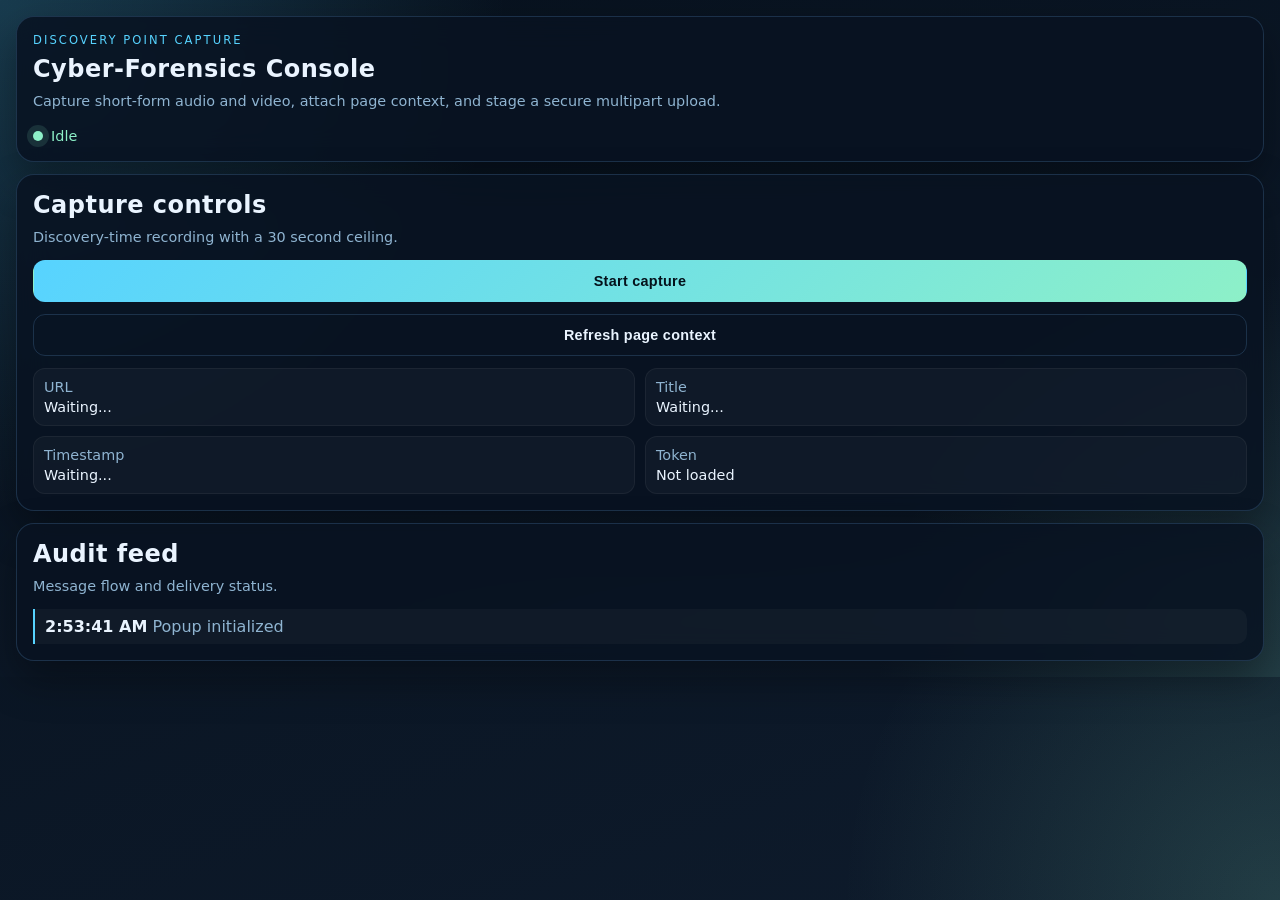
<file: popup/index.html>
<!doctype html>
<html lang="en">
  <head>
    <meta charset="utf-8" />
    <meta name="viewport" content="width=device-width, initial-scale=1" />
    <title>Cyber-Forensics Console</title>
    <link rel="stylesheet" href="styles.css" />
  </head>
  <body>
    <main class="shell">
      <section class="panel hero">
        <p class="eyebrow">Discovery point capture</p>
        <h1>Cyber-Forensics Console</h1>
        <p class="lede">
          Capture short-form audio and video, attach page context, and stage a secure multipart upload.
        </p>
        <div class="status-row">
          <span class="status-dot"></span>
          <span id="connectionStatus">Idle</span>
        </div>
      </section>

      <section class="panel controls">
        <div class="panel-header">
          <h2>Capture controls</h2>
          <p>Discovery-time recording with a 30 second ceiling.</p>
        </div>
        <button id="startCapture" class="primary">Start capture</button>
        <button id="refreshContext" class="secondary">Refresh page context</button>
        <dl class="kv-grid">
          <div>
            <dt>URL</dt>
            <dd id="pageUrl">Waiting...</dd>
          </div>
          <div>
            <dt>Title</dt>
            <dd id="pageTitle">Waiting...</dd>
          </div>
          <div>
            <dt>Timestamp</dt>
            <dd id="pageTimestamp">Waiting...</dd>
          </div>
          <div>
            <dt>Token</dt>
            <dd id="tokenState">Not loaded</dd>
          </div>
        </dl>
      </section>

      <section class="panel audit">
        <div class="panel-header">
          <h2>Audit feed</h2>
          <p>Message flow and delivery status.</p>
        </div>
        <ul id="eventLog" class="log"></ul>
      </section>
    </main>
    <script type="module" src="popup.js"></script>
  </body>
</html>
</file>
<file: popup/styles.css>
:root {
  color-scheme: dark;
  --bg: #07111d;
  --bg-alt: #0e1b2c;
  --panel: rgba(8, 19, 34, 0.88);
  --line: rgba(115, 186, 255, 0.18);
  --text: #eaf4ff;
  --muted: #8fb4d1;
  --accent: #57d3ff;
  --accent-strong: #8df0c8;
  --danger: #ff6b8b;
  --shadow: 0 18px 40px rgba(0, 0, 0, 0.35);
}

* {
  box-sizing: border-box;
}

html,
body {
  margin: 0;
  min-width: 360px;
  min-height: 100%;
  background:
    radial-gradient(circle at top left, rgba(87, 211, 255, 0.22), transparent 35%),
    radial-gradient(circle at bottom right, rgba(141, 240, 200, 0.16), transparent 28%),
    linear-gradient(160deg, var(--bg), var(--bg-alt));
  color: var(--text);
  font-family: Inter, "Segoe UI", system-ui, -apple-system, sans-serif;
}

body {
  padding: 16px;
}

.shell {
  display: grid;
  gap: 12px;
}

.panel {
  border: 1px solid var(--line);
  border-radius: 18px;
  background: var(--panel);
  box-shadow: var(--shadow);
  backdrop-filter: blur(16px);
  padding: 16px;
}

.hero h1,
.panel-header h2 {
  margin: 0;
  letter-spacing: 0.02em;
}

.eyebrow {
  margin: 0 0 8px;
  color: var(--accent);
  text-transform: uppercase;
  letter-spacing: 0.18em;
  font-size: 0.72rem;
}

.lede,
.panel-header p,
.status-row,
dt,
dd,
button {
  font-size: 0.9rem;
}

.lede,
.panel-header p {
  margin: 8px 0 0;
  color: var(--muted);
  line-height: 1.45;
}

.status-row {
  display: inline-flex;
  align-items: center;
  gap: 8px;
  margin-top: 16px;
  color: var(--accent-strong);
}

.status-dot {
  width: 10px;
  height: 10px;
  border-radius: 999px;
  background: var(--accent-strong);
  box-shadow: 0 0 0 6px rgba(141, 240, 200, 0.12);
}

.controls,
.audit {
  display: grid;
  gap: 12px;
}

.primary,
.secondary {
  width: 100%;
  border: 1px solid transparent;
  border-radius: 12px;
  padding: 12px 14px;
  font-weight: 700;
  letter-spacing: 0.02em;
  cursor: pointer;
}

.primary {
  background: linear-gradient(135deg, var(--accent), var(--accent-strong));
  color: #04111b;
}

.secondary {
  background: transparent;
  border-color: var(--line);
  color: var(--text);
}

.kv-grid {
  display: grid;
  grid-template-columns: repeat(2, minmax(0, 1fr));
  gap: 10px;
  margin: 0;
}

.kv-grid div {
  padding: 10px;
  border-radius: 12px;
  background: rgba(255, 255, 255, 0.03);
  border: 1px solid rgba(255, 255, 255, 0.05);
  min-width: 0;
}

dt {
  color: var(--muted);
  margin-bottom: 4px;
}

dd {
  margin: 0;
  word-break: break-word;
}

.log {
  list-style: none;
  padding: 0;
  margin: 0;
  display: grid;
  gap: 8px;
}

.log li {
  border-left: 2px solid var(--accent);
  padding: 8px 10px;
  background: rgba(255, 255, 255, 0.03);
  border-radius: 0 10px 10px 0;
  color: var(--muted);
}

.log li strong {
  color: var(--text);
}

@media (max-width: 420px) {
  body {
    padding: 12px;
  }

  .kv-grid {
    grid-template-columns: 1fr;
  }
}
</file>
